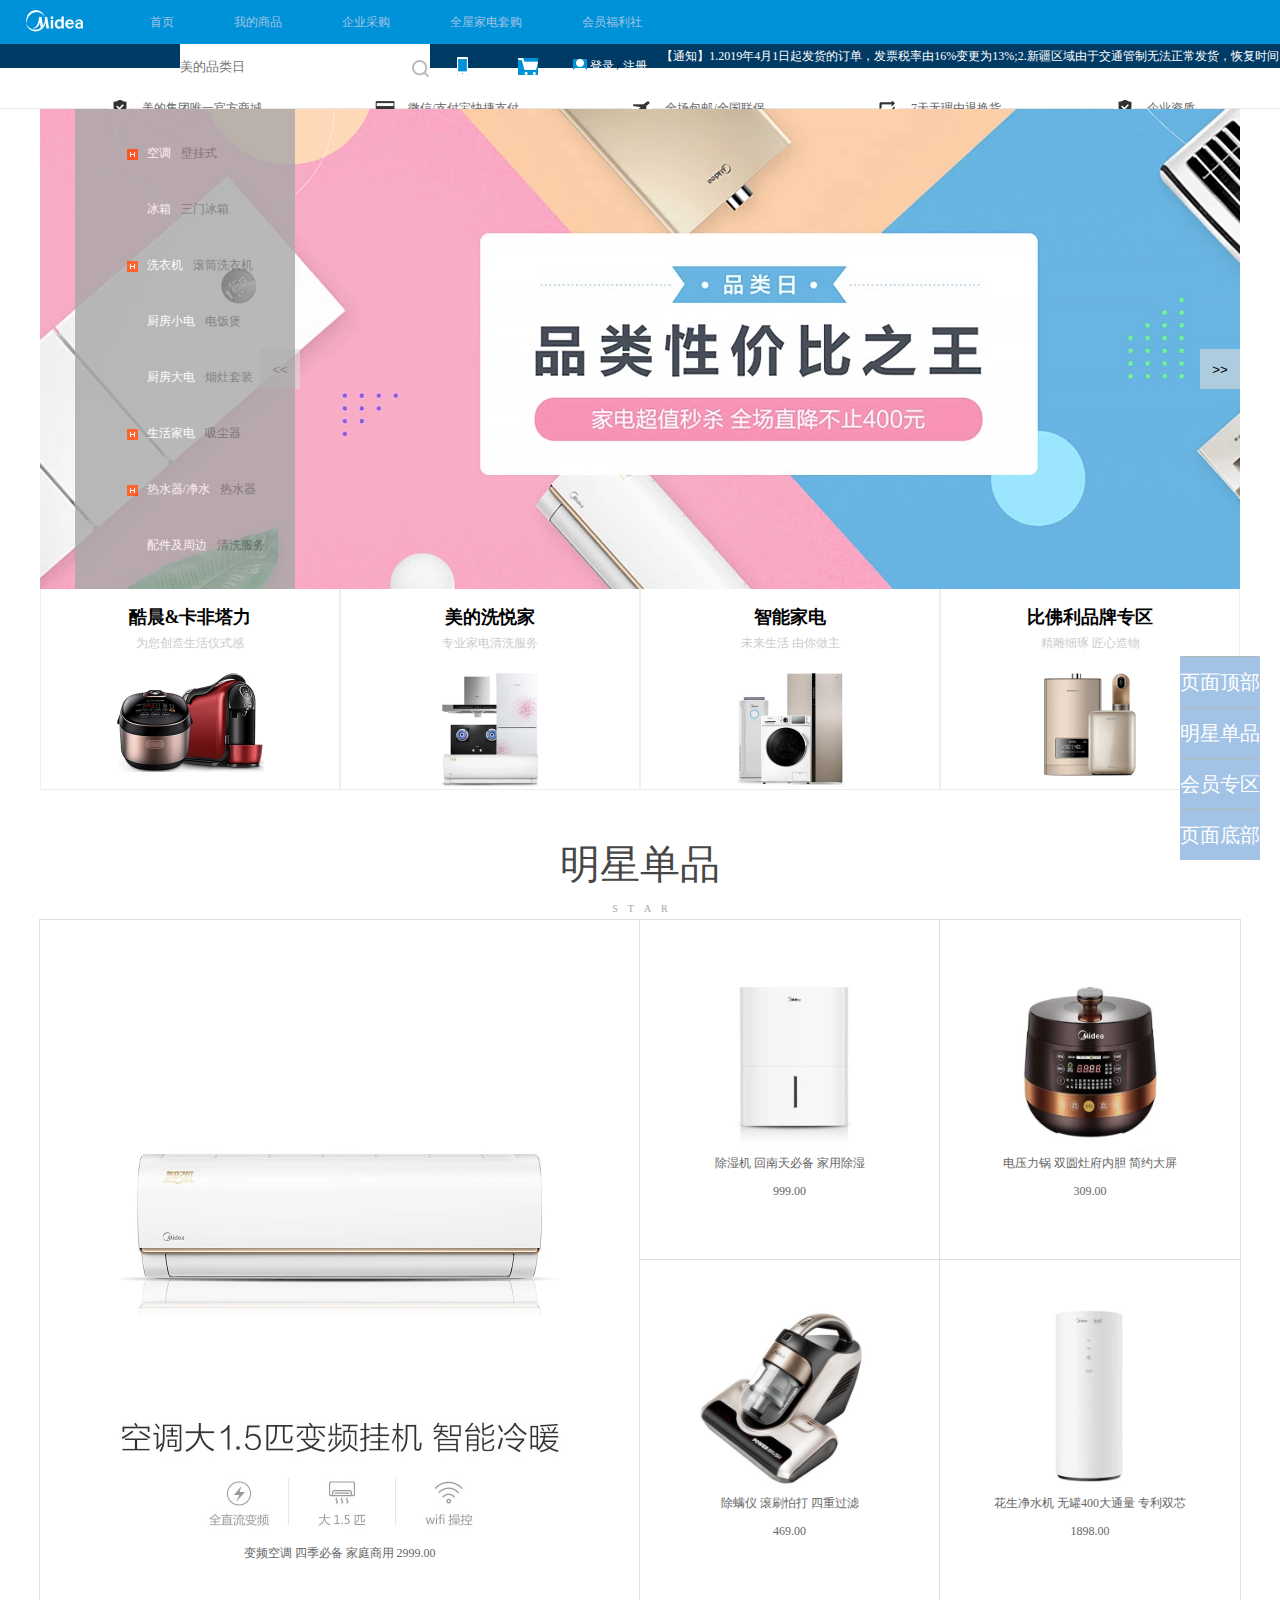
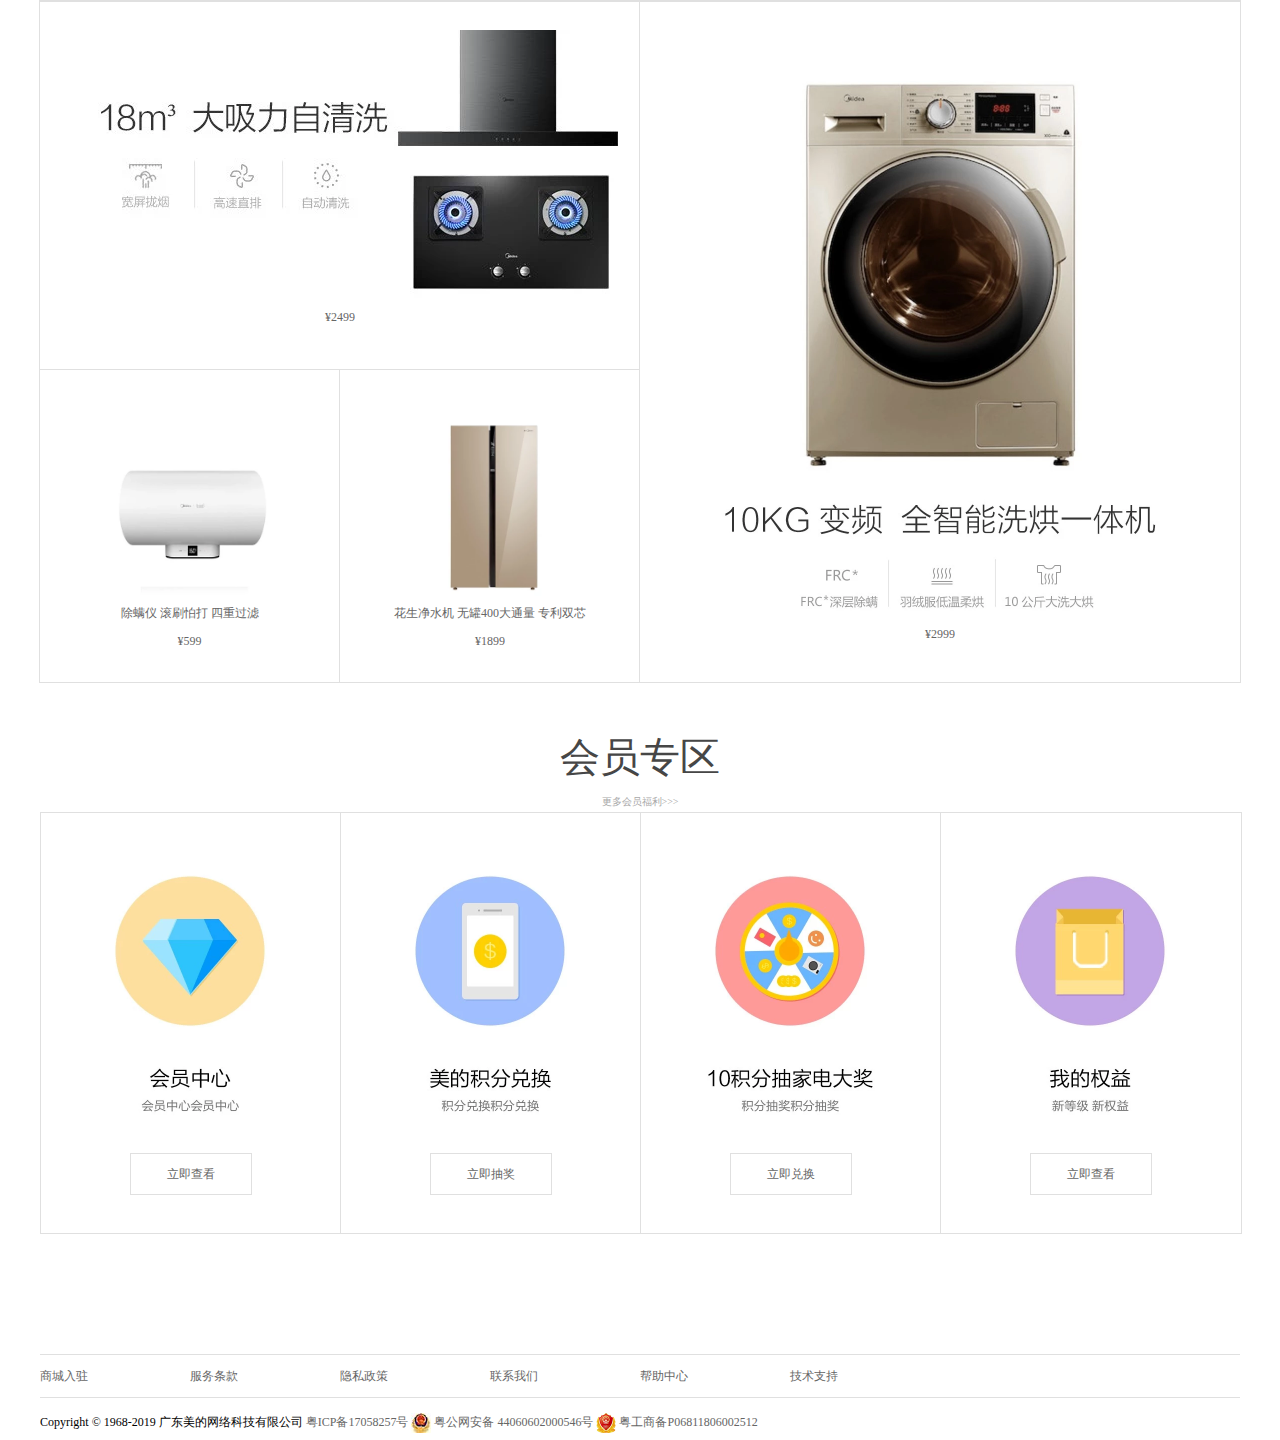
<file: index.html>
<!DOCTYPE html>
<html>
	<head>
		<meta charset="utf-8" />
		<title>美的</title>
		<link rel="stylesheet" type="text/css" href="css/public.css"/>
		<link rel="stylesheet" type="text/css" href="css/index.css"/>
	</head>
	<body>
		<header class="div1 clear">
			<a href="#" class="logo"></a>
			<ul class="nav clear">
				<li><a href = "index.html">首页</a></li>
				<li><a href = "list.html">我的商品</a></li>
				<li><a>企业采购</a></li>
				<li><a>全屋家电套购</a></li>
				<li><a>会员福利社</a></li>
			</ul>
			<div class="h-r clear">
				<div class="search">
					<img src="img/search.png"/>
					<input type="text" name="txt" id="txt" value="" placeholder="美的品类日"/>
					<div class="search-res" id="list">
				
			        </div>
				</div>
				<i class="mobile"><img src="img/mobile.png"/></i>
				<i class="car"><img src="img/car.png"/></i>
				<i class="login">
					<img src="img/login.png"/>
					<a href="login.html"><span>登录</span></a>
					<em>/</em>
					<a href="register.html"><span>注册</span></a>
				</i>
				
			</div>
		</header>
		
		<div id="notice">
			<p>【通知】1.2019年4月1日起发货的订单，发票税率由16%变更为13%;2.新疆区域由于交通管制无法正常发货，恢复时间待定</p>
		</div>
		
		<div id="authen">
			<ul class="margin">
				<li><i class="i1"></i><span>美的集团唯一官方商城</span></li>
				<li><i class="i2"></i><span>微信/支付宝快捷支付</span></li>
				<li><i class="i3"></i><span>全场包邮/全国联保</span></li>
				<li><i class="i4"></i><span>7天无理由退换货</span></li>
				<li><i class="i5"></i><span>企业资质</span></li>
			</ul>
		</div>
		<div id="banner" class="box">
			<div class="margin imgbox">
				<a href="#"><img src="img/banner1.webp"/></a>
				<a href="#"><img src="img/banner2.webp"/></a>
				<a href="#"><img src="img/banner3.webp"/></a>
				<a href="#"><img src="img/banner4.webp"/></a>
				<a href="#"><img src="img/banner5.webp"/></a>
				<a href="#"><img src="img/banner6.webp"/></a>
				<div class="btns">
					<input type="button" name="" id="left" value="<<" />
				    <input type="button" name="" id="right" value=">>" />
				</div>
			</div>
		</div>		
		<div class="nav2">
			<ul class="list">
				<li class="li1">
					<a href="#" class="name">空调</a>
					<a href="#" class="des">壁挂式</a>
					<i class="hot"></i>
					<ul class="list2">
						<li class="li2">
							壁挂式空调
							<ul class="list3">
							    <li>耗电量</li>
							    <li>品牌质量</li>
							    <li>服务质量</li>
							</ul>
						</li>
						<li class="li2">
							 立柜式空调
							<ul class="list3">
							    <li>耗电量</li>
							    <li>品牌质量</li>
							    <li>服务质量</li>
							</ul>
					    </li>
					    <li class="li2">
							中央空调
							<ul class="list3">
							    <li>耗电量</li>
							    <li>品牌质量</li>
							    <li>服务质量</li>
							</ul>
						</li>
					</ul>
				</li>
				<li class="li1">
					<a href="#" class="name">冰箱</a>
					<a href="#" class="des">三门冰箱</a>
					<i ></i>
					<ul class="list2">
						<li class="li2">
							单门冰箱
							<ul class="list3">
							    <li>耗电量</li>
							    <li>品牌质量</li>
							    <li>服务质量</li>
							</ul>
						</li>
						<li class="li2">
							 双门冰箱
							<ul class="list3">
							    <li>耗电量</li>
							    <li>品牌质量</li>
							    <li>服务质量</li>
							</ul>
					    </li>
					    <li class="li2">
							多门冰箱
							<ul class="list3">
							    <li>耗电量</li>
							    <li>品牌质量</li>
							    <li>服务质量</li>
							</ul>
						</li>
					</ul>
				</li>
				<li class="li1">
					<a href="#" class="name">洗衣机</a>
					<a href="#" class="des">滚筒洗衣机</a>
					<i class="hot"></i>
					<ul class="list2">
						<li class="li2">
							滚筒洗衣机
							<ul class="list3">
							    <li>耗电量</li>
							    <li>品牌质量</li>
							    <li>服务质量</li>
							</ul>
						</li>
						<li class="li2">
							 波轮洗衣机
							<ul class="list3">
							    <li>耗电量</li>
							    <li>品牌质量</li>
							    <li>服务质量</li>
							</ul>
					    </li>
					    <li class="li2">
							双缸洗衣机
							<ul class="list3">
							    <li>耗电量</li>
							    <li>品牌质量</li>
							    <li>服务质量</li>
							</ul>
						</li>
					</ul>
				</li>
				<li class="li1">
					<a href="#" class="name">厨房小电</a>
					<a href="#" class="des">电饭煲</a>
					<i ></i>
					<ul class="list2">
						<li class="li2">
							电饭煲
							<ul class="list3">
							    <li>耗电量</li>
							    <li>品牌质量</li>
							    <li>服务质量</li>
							</ul>
						</li>
						<li class="li2">
							 电磁炉
							<ul class="list3">
							    <li>耗电量</li>
							    <li>品牌质量</li>
							    <li>服务质量</li>
							</ul>
					    </li>
					    <li class="li2">
							微波炉
							<ul class="list3">
							    <li>耗电量</li>
							    <li>品牌质量</li>
							    <li>服务质量</li>
							</ul>
						</li>
					</ul>
				</li>
				<li class="li1">
					<a href="#" class="name">厨房大电</a>
					<a href="#" class="des">烟灶套装</a>
					<i></i>
					<ul class="list2">
						<li class="li2">
							吸油烟机
							<ul class="list3">
							    <li>耗电量</li>
							    <li>品牌质量</li>
							    <li>服务质量</li>
							</ul>
						</li>
						<li class="li2">
							 消毒柜
							<ul class="list3">
							    <li>耗电量</li>
							    <li>品牌质量</li>
							    <li>服务质量</li>
							</ul>
					    </li>
					    <li class="li2">
							燃气灶
							<ul class="list3">
							    <li>耗电量</li>
							    <li>品牌质量</li>
							    <li>服务质量</li>
							</ul>
						</li>
					</ul>
				</li>
				<li class="li1">
					<a href="#" class="name">生活家电</a>
					<a href="#" class="des">吸尘器</a>
					<i class="hot"></i>
					<ul class="list2">
						<li class="li2">
							除湿机
							<ul class="list3">
							    <li>耗电量</li>
							    <li>品牌质量</li>
							    <li>服务质量</li>
							</ul>
						</li>
						<li class="li2">
							 电热水壶
							<ul class="list3">
							    <li>耗电量</li>
							    <li>品牌质量</li>
							    <li>服务质量</li>
							</ul>
					    </li>
					    <li class="li2">
							空气净化器
							<ul class="list3">
							    <li>耗电量</li>
							    <li>品牌质量</li>
							    <li>服务质量</li>
							</ul>
						</li>
					</ul>
				</li>
				<li class="li1">
					<a href="#" class="name">热水器/净水</a>
					<a href="#" class="des">热水器</a>
					<i class="hot"></i>
					<ul class="list2">
						<li class="li2">
							燃气热水器
							<ul class="list3">
							    <li>耗电量</li>
							    <li>品牌质量</li>
							    <li>服务质量</li>
							</ul>
						</li>
						<li class="li2">
							 电热水器
							<ul class="list3">
							    <li>耗电量</li>
							    <li>品牌质量</li>
							    <li>服务质量</li>
							</ul>
					    </li>
					    <li class="li2">
							净水机
							<ul class="list3">
							    <li>耗电量</li>
							    <li>品牌质量</li>
							    <li>服务质量</li>
							</ul>
						</li>
					</ul>
				</li>
				<li class="li1">
					<a href="#" class="name">配件及周边</a>
					<a href="#" class="des">清洗服务</a>
					<i ></i>
					<ul class="list2">
						<li class="li2">
							生活周边
							<ul class="list3">
							    <li>耗电量</li>
							    <li>品牌质量</li>
							    <li>服务质量</li>
							</ul>
						</li>
						<li class="li2">
							 清洗服务
							<ul class="list3">
							    <li>耗电量</li>
							    <li>品牌质量</li>
							    <li>服务质量</li>
							</ul>
					    </li>
					    <li class="li2">
							路由器
							<ul class="list3">
							    <li>耗电量</li>
							    <li>品牌质量</li>
							    <li>服务质量</li>
							</ul>
						</li>
					</ul>
				</li>
			</ul>
					
	    </div>	
			
			
		
		<div id="show">
			<div class="margin">
				<ul class="showwww">
					<li>
						<a href="#">
							<h3 class="show1">酷晨&卡非塔力</h3>
							<span class="show2">为您创造生活仪式感</span>
							<img src="img/b1.png"/>
						</a>
						
					</li>
					<li>
						<a href="#">
							<h3 class="show1">美的洗悦家</h3>
							<span class="show2">专业家电清洗服务</span>
							<img src="img/b2.png"/>
						</a>
						
					</li>
					<li>
						<a href="#">
							<h3 class="show1">智能家电</h3>
							<span class="show2">未来生活&nbsp;由你做主</span>
							<img src="img/b3.png"/>
						</a>
						
					</li>
					<li>
						<a href="#">
							<h3 class="show1">比佛利品牌专区</h3>
							<span class="show2">精雕细琢&nbsp;匠心造物</span>
							<img src="img/b4.png"/>
						</a>
					</li>
				</ul>
			</div>
		</div>
		
		<div id="title" class="margin div2">
			<h1>明星单品</h1>
			<span>
				S&nbsp;&nbsp;&nbsp;&nbsp;T&nbsp;&nbsp;&nbsp;&nbsp;A&nbsp;&nbsp;&nbsp;&nbsp;R
			</span>
		</div>
		
		<div id="floor" class="margin">
			<!--<div class="floor-l">
				<a href="#">
					<img src="img/star1.webp"/>
					<span class="title">变频空调</span>
					<span class="price">¥2999</span>
				</a> 
			</div>
				<div class="floor-r">
					<div class="floor-r-t">
						<div class="product2">
						    <a href="#">
						     	<img src="img/star2.webp"/>
						     	<span class="title">除湿机&nbsp;回南天必备&nbsp;家用除湿</span>
						     	<span class="price">¥999</span>
						    </a> 
					    </div>
					    <div class="product3">
						    <a href="#">
						     	<img src="img/star3.webp"/>
						     	<span class="title">电压力锅&nbsp;双圆灶府内胆&nbsp;简约大屏</span>
						     	<span class="price">¥309</span>
						    </a> 
					    </div>
					</div>
					<div class="floor-r-b">
						<div class="product4">
						    <a href="#">
						     	<img src="img/star4.webp"/>
						     	<span class="title">除螨仪&nbsp;滚刷怕打&nbsp;四重过滤</span>
						     	<span class="price">¥599</span>
						    </a> 
					    </div>
					    <div class="product5">
					    	<a href="#">
						     	<img src="img/star5.webp"/>
						     	<span class="title">花生净水机&nbsp;无罐400大通量&nbsp;专利双芯</span>
						     	<span class="price">¥1899</span>
						    </a> 
				        </div>	
					</div>
					
			    </div>-->
		</div>
		
		<div id="floor2" class="margin">
			<div class="floor-l">
				<div class="floor-l-t">
						<div class="product6">
						    <a href="#">
						     	<img src="img/star6.webp"/>
						     	<span class="price">¥2499</span>
						    </a> 
					    </div>
					    
					</div>
					<div class="floor-l-b">
						<div class="product7">
						    <a href="#">
						     	<img src="img/star7.webp"/>
						     	<span class="title">除螨仪&nbsp;滚刷怕打&nbsp;四重过滤</span>
						     	<span class="price">¥599</span>
						    </a> 
					    </div>
					    <div class="product8">
					    	<a href="#">
						     	<img src="img/star8.webp"/>
						     	<span class="title">花生净水机&nbsp;无罐400大通量&nbsp;专利双芯</span>
						     	<span class="price">¥1899</span>
						    </a> 
				        </div>	
					</div>
			</div>
				<div class="floor-r">
					<a href="#">
						<img src="img/star9.webp"/>
						<span class="price">¥2999</span>
				   </a> 
			    </div>
		</div>
		
		<div id="title" class="margin div3" >
			<h1>会员专区</h1>
			<a href="">
				<span>更多会员福利>>></span>
			</a>			
		</div>
		
		<div id="vip" class="margin">
            <ul>
            	<li>
            		<a href="#"><img src="img/v1.webp"/></a>
            		<a href="#" class="btn"><span>立即查看</span></a>	
            	</li>
            	<li>
            		<a href="#"><img src="img/v2.webp"/></a>
            		<a href="#" class="btn"><span>立即抽奖</span></a>	
            	</li>
            	<li>
            		<a href="#"><img src="img/v3.webp"/></a>
            		<a href="#" class="btn"><span>立即兑换</span></a>	
            	</li>
            	<li class="last">
            		<a href="#"><img src="img/v4.webp"/></a>
            		<a href="#" class="btn"><span>立即查看</span></a>	
            	</li>
            </ul>			
		</div>
		
		<div id="footer" class="margin div4">
			<ul>
				<li><a href="#">商城入驻</a></li>
				<li><a href="#">服务条款</a></li>
				<li><a href="#">隐私政策</a></li>
				<li><a href="#">联系我们</a></li>
				<li><a href="#">帮助中心</a></li>
				<li><a href="#">技术支持</a></li>
			</ul>
			<p> 
				Copyright © 1968-2019 广东美的网络科技有限公司
				<a href="#">
					粤ICP备17058257号
				</a>
				<a href="#">
					<img src="img/c1.jpg"/>
					 粤公网安备 44060602000546号
				</a>
				<a href="#">
					<img src="img/c2.jpg"/>
					 粤工商备P06811806002512
				</a>
			</p>
		</div>
		
		<ul class="select">
			<li>页面顶部</li>
			<li>明星单品</li>
			<li>会员专区</li>
			<li>页面底部</li>
		</ul>
	</body>
    <script src="js/ajax.js" type="text/javascript" charset="utf-8"></script>
    <script src="js/search.js" type="text/javascript" charset="utf-8"></script>
    <script src="js/jquery.2.2.4.js" type="text/javascript" charset="utf-8"></script>
    <script src="js/banner.js" type="text/javascript" charset="utf-8"></script>
    <script src="js/index.js" type="text/javascript" charset="utf-8"></script>
    <script src="js/cookie.js" type="text/javascript" charset="utf-8"></script>
    <!--<script src="js/real.js" type="text/javascript" charset="utf-8"></script>-->
    <script type="text/javascript">
    	//楼层效果
    	$(".select").children("li").click(function(){
			var index = $(this).index()+1;
			var t = $(".div"+index).offset().top;
			$("html").animate({
				scrollTop:t
			})
		})
    	//三级导航效果
        $(".nav2").find(".li1").mousemove(function(){
        	$(this).find(".list2").css("display","block")
        })
        $(".nav2").find(".li1").mouseout(function(){
        	$(this).find(".list2").css("display","none")
        })
        $(".list2").find(".li2").mousemove(function(){
        	$(this).find(".list3").css("display","block")
        })
         $(".list2").find(".li2").mouseout(function(){
        	$(this).find(".list3").css("display","none")
        })
         
        //轮播图效果
        $("#banner").banner({
			items:$("#banner a"),            //必传项，表示要移动的图片
			left:$("#banner .btns #left"),            //可选，左按钮
			right:$("#banner .btns #right"),          //可选，右按钮
			isList:false,                             //可选，是否需要自动生成List
			autoPlay:true,                          //可选，是否需要自动轮播  
			delayTime:2000,                          //可选，自动轮播时，没两张图片的时间间隔 
			moveTime:200                             //可选，每张图片运动的时间
		})
    </script>
</html>
</file>
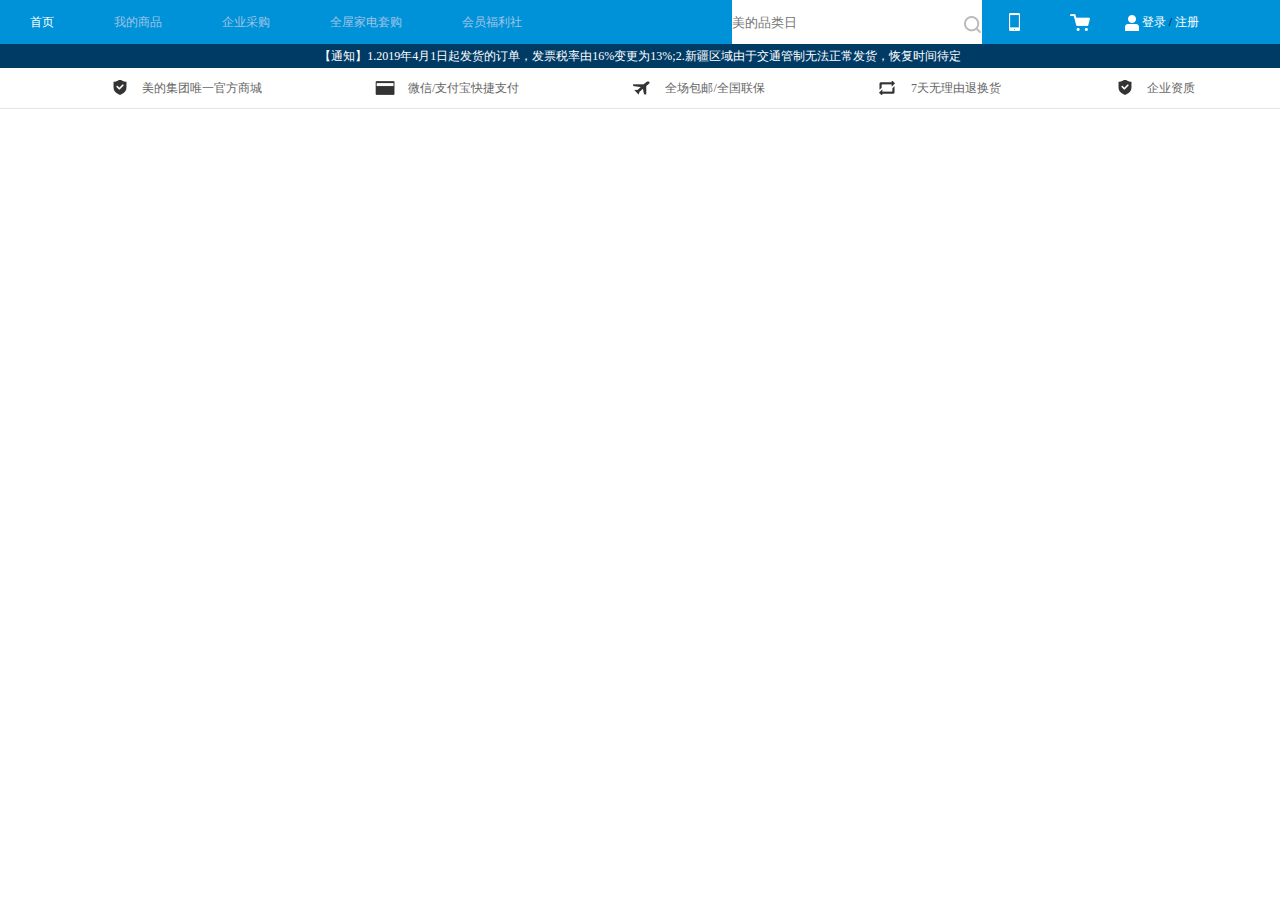
<file: detail.html>
<!DOCTYPE html>
<html>
	<head>
		<meta charset="UTF-8">
		<title></title>
		<link rel="stylesheet" type="text/css" href="css/public.css"/>
		<link rel="stylesheet" type="text/css" href="css/default.css"/>
		<link rel="stylesheet" type="text/css" href="css/detail.css"/>
	</head>
	<body>
		<header class="div1 clear">
			<aclass="logo"></a>
			<ul class="nav clear">
				<li><a href = "index.html">首页</a></li>
				<li><a href = "list.html">我的商品</a></li>
				<li><a >企业采购</a></li>
				<li><a >全屋家电套购</a></li>
				<li><a >会员福利社</a></li>
			</ul>
			<div class="h-r clear">
				<div class="search">
					<img src="img/search.png"/>
					<input type="text" name="txt" id="txt" value="" placeholder="美的品类日"/>
					<div class="search-res" id="list">
				
			        </div>
				</div>
				<i class="mobile"><img src="img/mobile.png"/></i>
				<i class="car"><img src="img/car.png"/></i>
				<i class="login">
					<img src="img/login.png"/>
					<a href="login.html"><span>登录</span></a>
					<em>/</em>
					<a href="register.html"><span>注册</span></a>
				</i>
				
			</div>
		</header>
		
		<div id="notice">
			<p>【通知】1.2019年4月1日起发货的订单，发票税率由16%变更为13%;2.新疆区域由于交通管制无法正常发货，恢复时间待定</p>
		</div>
		
		<div id="authen">
			<ul class="margin">
				<li><i class="i1"></i><span>美的集团唯一官方商城</span></li>
				<li><i class="i2"></i><span>微信/支付宝快捷支付</span></li>
				<li><i class="i3"></i><span>全场包邮/全国联保</span></li>
				<li><i class="i4"></i><span>7天无理由退换货</span></li>
				<li><i class="i5"></i><span>企业资质</span></li>
			</ul>
		</div>
		
		<div id="main" class="margin">
			<!--<div class="product-l">
				<div class="case s_box">
					<img src="img/star2.webp"/>
					<span></span>
					<p></p>
					
				</div>
				<div class="mirror b_box">
					<img src="img/star2.webp"/>
				</div>
				<ul>
						<li><a href="#"><img src="img/case1.webp"/></a></li>
						<li><a href="#"><img src="img/case2.webp"/></a></li>
						<li><a href="#"><img src="img/case3.webp"/></a></li>
				</ul>
			</div>
			<div class="product-r">
				<h1>【新品特惠】家用除湿机回南天潮湿器干燥抽湿机卧室内吸湿除湿器12L/天 CF12BD/N7-DN</h1>
				<h5>无惧潮湿 静享呵护</h5>
				<div class="action">
					<span class="time">距离活动结束：</span>
				</div>
				<div class="pricefloor">
					<div class="price_wrap">
						<div class="new">
							<span class="money">¥</span>
							<b class="price">999.00</b>
						</div>
						<div class="old">
							¥1299.00
						</div>
					</div>
					<div class="specil">
						限时特惠
					</div>
				</div>
				<div class="onsale">
					<h3>优惠</h3>
					<div class="onsale1">
						<span class="icon_act">送积分</span>
						<span class="icon_text">最高送99积分</span>
					</div>
				</div>
				<div class="onsale2">
					<h3>领券</h3>
					<div class="onsale3">
						<span class="icon_act1">满0减30</span>
						<span class="icon_text1"><a href="#">领取</a></span>
					</div>
				</div>
				<div class="sku">
					<div class="skuColor">
						<h3>颜色</h3>
						<div class="skuList">
							<span class="option">
								<img class="colorimg" src="img/star2.webp"/>
								<span class="colorname">
									白色
								</span>
							</span>
						</div>
					</div>
					<div class="skuNum">
						<h3>数量</h3>
						<div class="num_wrap">
							<span id="minus" class="minus">
								<span class="inner">-</span>	
							</span>
							<input id="num" class="num num_sync" type="tel" value="1" pattern="[0-9]">
							<span id="plus" class="plus">
								<span class="inner">+</span>
							</span>
						</div>
						<p>库存442(限购五件)</p>
					</div>
				</div>
				<div class="foot">
					<a href="#" class="car">加入购物车</a>
					<!--<a href="#" class="buy">立即购买</a>
				</div>
			</div>-->-->
		</div>
	</body>
	<script src="js/jquery.2.2.4.js" type="text/javascript" charset="utf-8"></script>
	<script src="js/detail.js" type="text/javascript" charset="utf-8"></script>
	<script src="js/cookie.js" type="text/javascript" charset="utf-8"></script>
	<script src="js/jquery.cookie.js" type="text/javascript" charset="utf-8"></script>
</html>
</file>
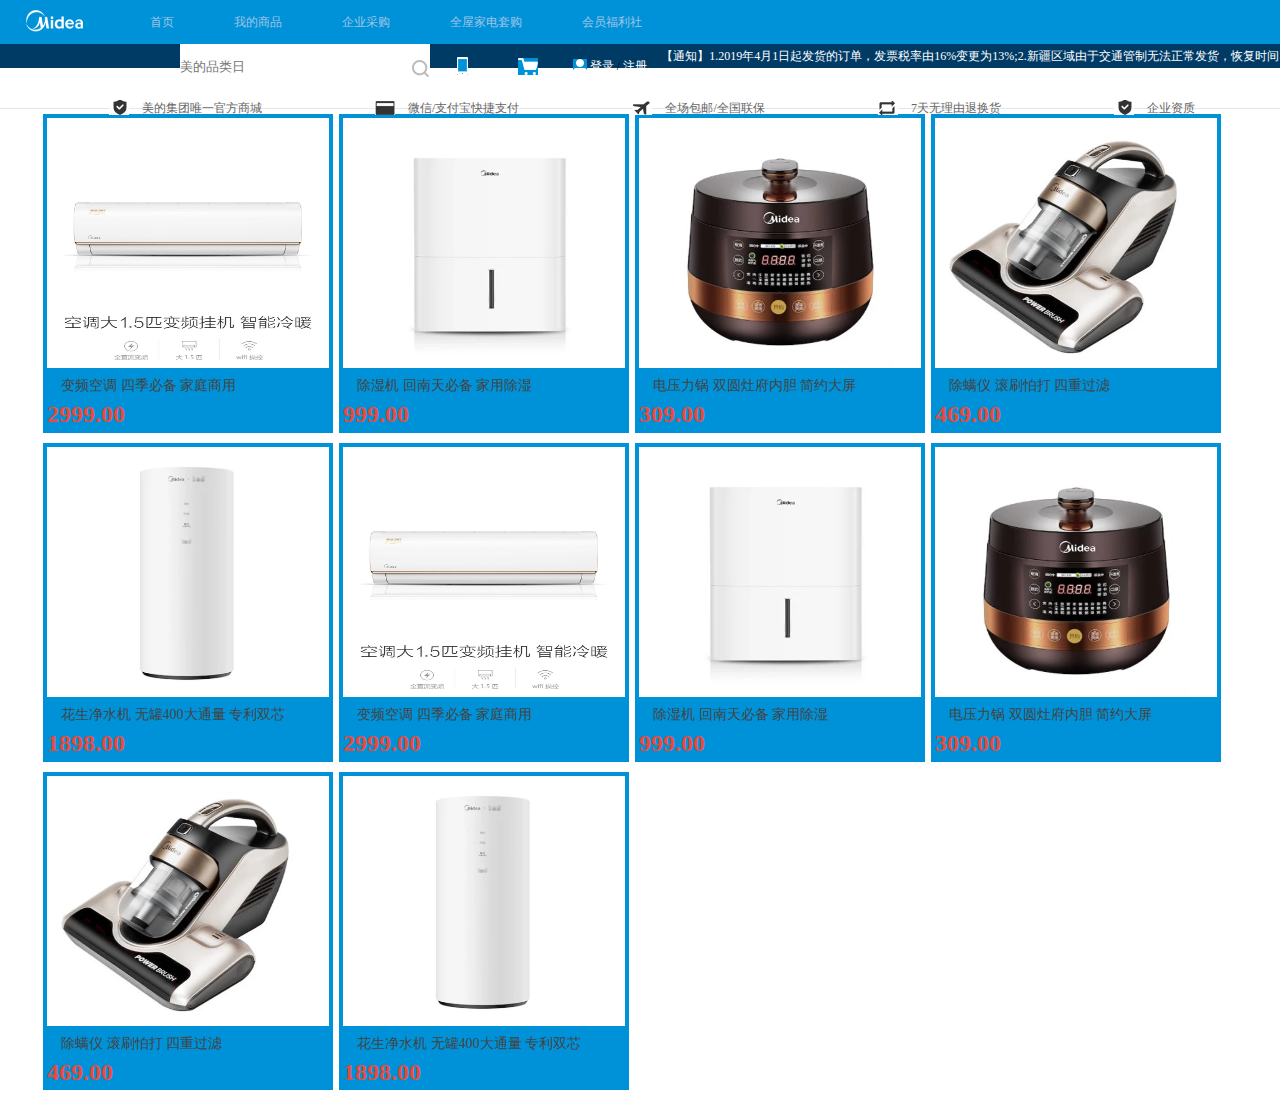
<file: list.html>
<!DOCTYPE html>
<html>
	<head>
		<meta charset="UTF-8">
		<title></title>
		<link rel="stylesheet" type="text/css" href="css/public.css"/>
		<link rel="stylesheet" type="text/css" href="css/default.css"/>
		<link rel="stylesheet" type="text/css" href="css/list.css"/>
	</head>
	<body>
		<header class="div1 clear">
			<a href="#" class="logo"></a>
			<ul class="nav clear">
				<li><a href = "index.html">首页</a></li>
				<li><a href = "list.html">我的商品</a></li>
				<li><a >企业采购</a></li>
				<li><a >全屋家电套购</a></li>
				<li><a >会员福利社</a></li>
			</ul>
			<div class="h-r clear">
				<div class="search">
					<img src="img/search.png"/>
					<input type="text" name="txt" id="txt" value="" placeholder="美的品类日"/>
					<div class="search-res" id="list">
				
			        </div>
				</div>
				<i class="mobile"><img src="img/mobile.png"/></i>
				<i class="car"><img src="img/car.png"/></i>
				<i class="login">
					<img src="img/login.png"/>
					<a href="login.html"><span>登录</span></a>
					<em>/</em>
					<a href="register.html"><span>注册</span></a>
				</i>
				
			</div>
		</header>
		
		<div id="notice">
			<p>【通知】1.2019年4月1日起发货的订单，发票税率由16%变更为13%;2.新疆区域由于交通管制无法正常发货，恢复时间待定</p>
		</div>
		
		<div id="authen">
			<ul class="margin">
				<li><i class="i1"></i><span>美的集团唯一官方商城</span></li>
				<li><i class="i2"></i><span>微信/支付宝快捷支付</span></li>
				<li><i class="i3"></i><span>全场包邮/全国联保</span></li>
				<li><i class="i4"></i><span>7天无理由退换货</span></li>
				<li><i class="i5"></i><span>企业资质</span></li>
			</ul>
		</div>
		<div class="float margin" id="float">
			<ul>
				<!--<li index="${res[i].productId}">
					<div>
						<a target="_blank">
						<img src="${res[i].smallImage}"> 
						<p class="over">${res[i].productName}</p> 
						<p><span class="price"> ¥${res[i].vipshopPrice}</span></p> 
						<p><span class="you">包邮</span></p>
						</a>
					</div>
				</li>-->
			</ul>
		</div>
		
	</body>
	<script src="js/jquery.2.2.4.js" type="text/javascript" charset="utf-8"></script>
	<script src="js/cookie.js" type="text/javascript" charset="utf-8"></script>
	<script src="js/list.js" type="text/javascript" charset="utf-8"></script>
</html>
</file>
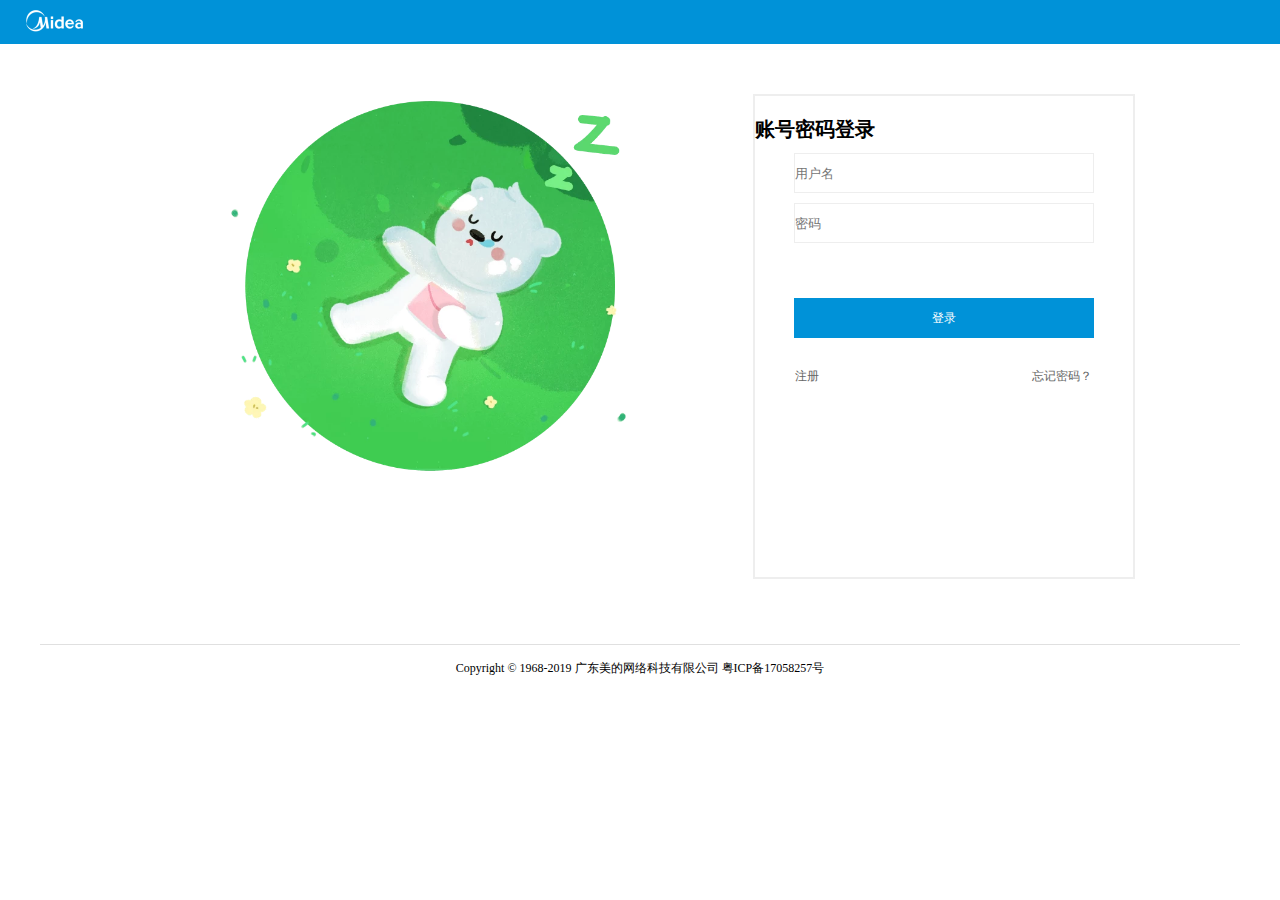
<file: login.html>
<!DOCTYPE html>
<html>
	<head>
		<meta charset="UTF-8">
		<title></title>
		<link rel="stylesheet" type="text/css" href="css/public.css"/>
		<link rel="stylesheet" type="text/css" href="css/default.css"/>
        <link rel="stylesheet" type="text/css" href="css/login.css"/>
	</head>
	<body>
		<header>
			<a href="#" class="logo"></a>
		</header>	
		<div id="box">
			<div class="box-l">
				<img src="img/login.webp"/>
			</div>
			<form class="box-r">
				<h3>账号密码登录</h3>
				<input type="text" name="user" id="user" value="" placeholder="用户名"/>
				<input type="password" name="pass" id="pass" value="" placeholder="密码"/>
				<span class="tips"></span>
				<a href="index.html" class="login" id="btn">登录</a>
				
				<span class="line">
					<a href="register.html" class="register">注册</a>
					<a href="#" class="forget">忘记密码？</a>
			    </span>
			</form>
			
		</div>	
		<div id="footer" class="margin">
			<p> 
				Copyright © 1968-2019 广东美的网络科技有限公司 粤ICP备17058257号
			</p>
		</div>
	</body>
	<script src="js/jquery.2.2.4.js" type="text/javascript" charset="utf-8"></script>
	<script type="text/javascript">
		class Login{
			constructor(){
				this.url = "http://www.icodeilife.cn/ctrl/login.php",
				this.init();
			}
			init(){
				var that = this;
				$("#btn").click(function(){
					that.load();
//                  console.log(1)
				})
			}
			load(){
				$.ajax({

					url:this.url,
					data:{
						user:$("#user").val(),
						pass:$("#pass").val()
					},
					success:function(res){
						var that = this;
						switch(res){
							case "0":
							     $(".tips").html("用户名密码不符");break;
							case "1":
							     $(".tips").html("重新登录");break;
							default:  
							     $(".tips").html("登录成功,得到自己的用户数据了"); 
							     that.res = JSON.parse(res);
							     console.log(that.res);
						}
				    }
				    
				    
				})
			}
		}
		new Login();
	</script>
</html>
</file>
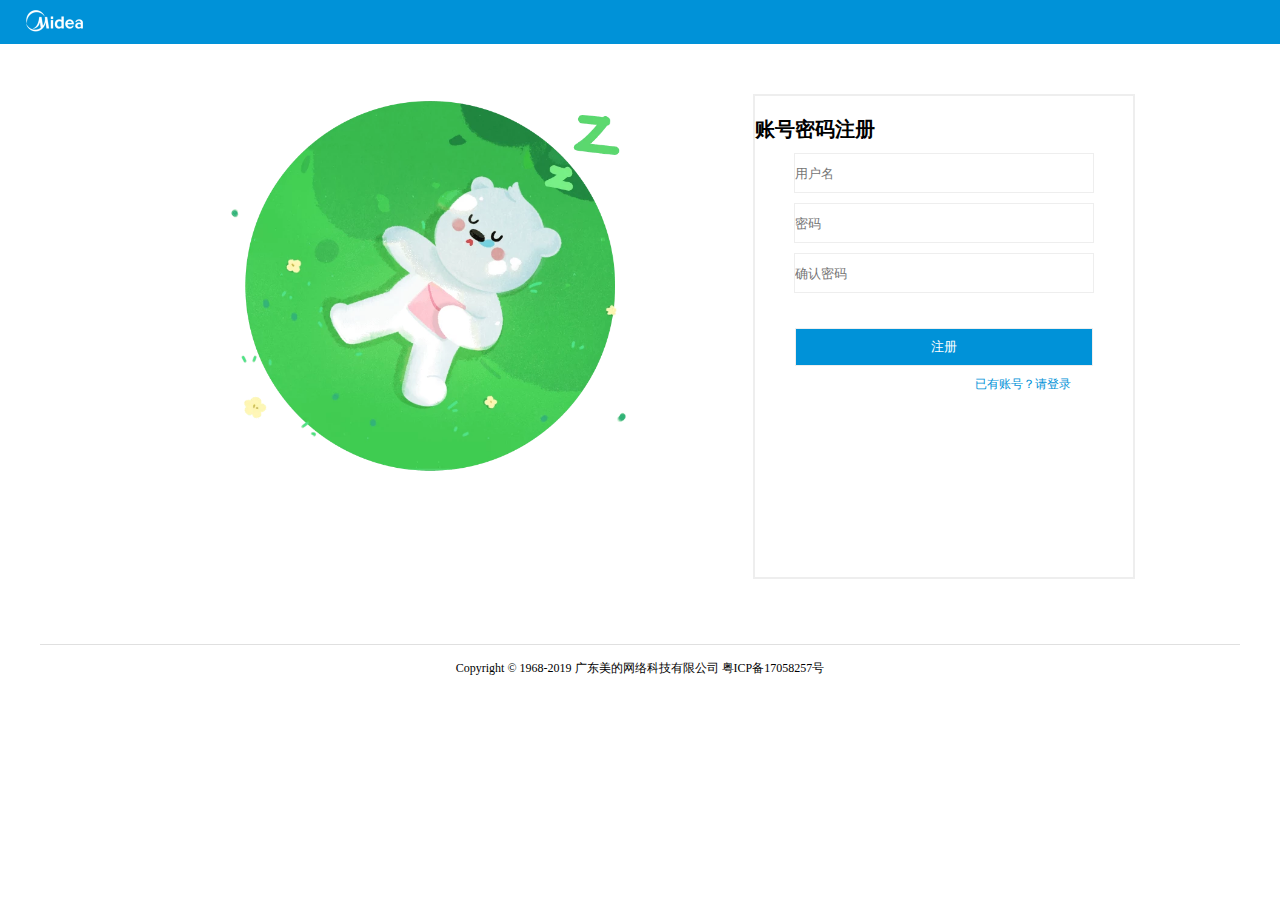
<file: register.html>
<!DOCTYPE html>
<html>
	<head>
		<meta charset="UTF-8">
		<title></title>
		<link rel="stylesheet" type="text/css" href="css/public.css"/>
		<link rel="stylesheet" type="text/css" href="css/default.css"/>
        <link rel="stylesheet" type="text/css" href="css/register.css"/>
	</head>
	<body>
		<header>
			<a href="#" class="logo"></a>
		</header>	
		<div id="box">
			<div class="box-l">
				<img src="img/login.webp"/>
			</div>
			<form class="box-r">
				<h3>账号密码注册</h3>
				<input type="text" name="user" id="user" value="" placeholder="用户名"/>
				<input type="password" name="pass" id="pass" value="" placeholder="密码"/>
				<input type="password" name="pass1" id="pass1" value="" placeholder="确认密码"/>
				
				<!--<p>密码长度必须在8位以上，含大小写字母、数字、符号至少三种</p>-->
				<span class="tips"></span>
				<input type="button" name="btn" id="btn" value="注册" />
				<span class="line">
					<a href="login.html" class="login">已有账号？请登录</a>
			    </span>
			</form>
			
		</div>	
		<div id="footer" class="margin">
			<p> 
				Copyright © 1968-2019 广东美的网络科技有限公司 粤ICP备17058257号
			</p>
		</div>
	</body>
	<script src="js/jquery.2.2.4.js" type="text/javascript" charset="utf-8"></script>
	<script type="text/javascript">
		class Register{
			constructor(){
				console.log(1)
				this.url = "http://www.icodeilife.cn/ctrl/register.php";
				this.init();
			}
			init(){
				console.log(2)
				var that = this;
				$("#btn").click(function(){
//					3.触发事件时开启ajax
					that.load()
				})
			}
			load(){
				$.ajax({
//					4.使用接口
					url:this.url,
//					7.成功之后的处理
					success:function(res){
						console.log(res)
						switch(res){
							case "0":
								$(".tips").html("用户名重复");break;
							case "1":
								$(".tips").html("注册成功，3秒后跳转到登录");
								setTimeout(()=>{
									location.href = "login.html";
								},3000)
								break;
							case "2":
								$(".tips").html("数据不全");break;
						}
					},
//					5.发送数据
					data:{
						tel:$("#user").val(),
						pass:$("#pass").val()
					}
					})
				}
			}
		new Register();
	</script>
</html>
</file>
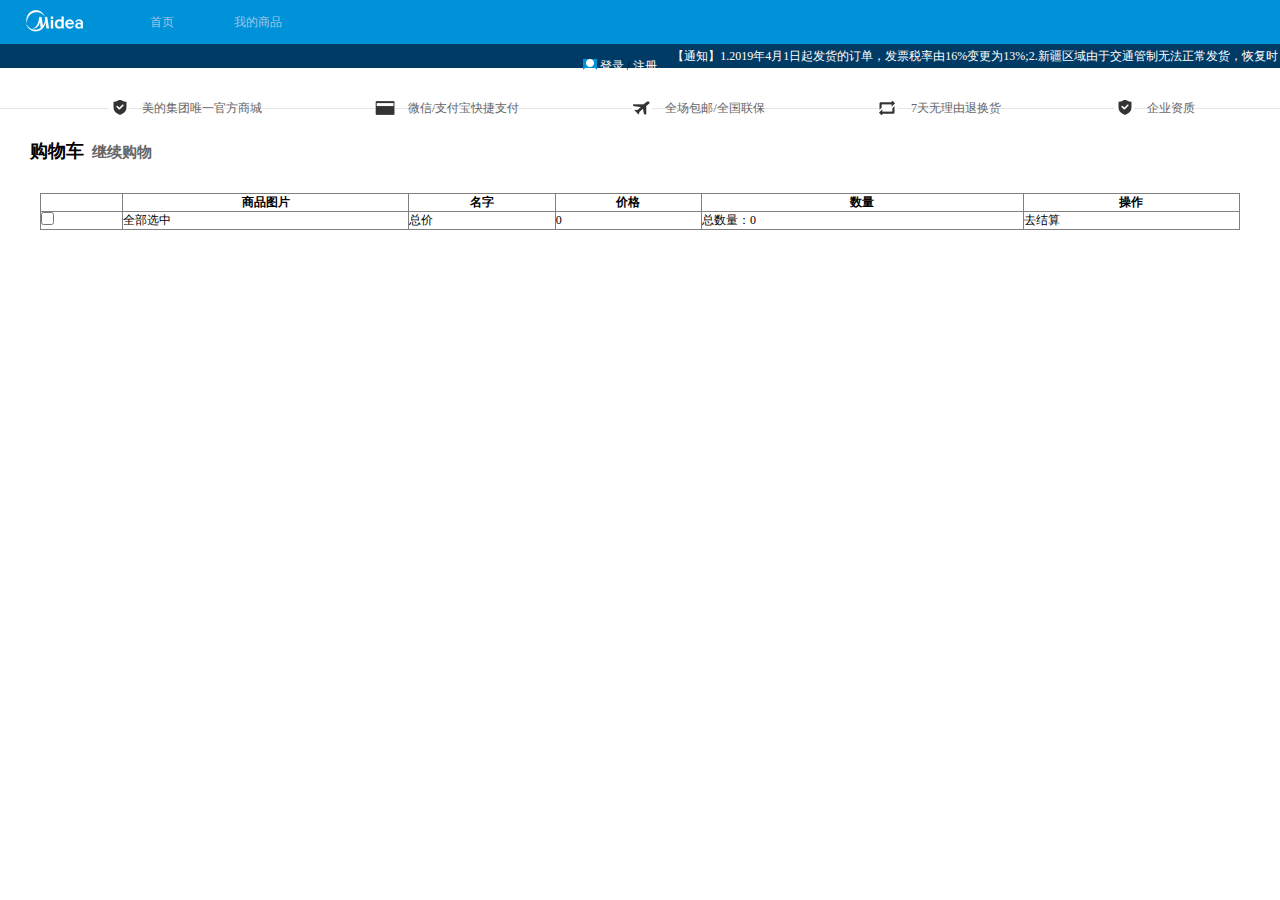
<file: ShopCar.html>
<!DOCTYPE html>
<html>
	<head>
		<meta charset="UTF-8">
		<title></title>
		<link rel="stylesheet" type="text/css" href="css/public.css"/>
		<link rel="stylesheet" type="text/css" href="css/default.css"/>
		<link rel="stylesheet" type="text/css" href="css/ShopCar.css"/>
	</head>
	<body>
		<header class="div1 clear">
			<a href="#" class="logo"></a>
			<ul class="nav clear">
				<li><a href = "index.html">首页</a></li>
				<li><a href = "list.html">我的商品</a></li>
				<!--<li><a>企业采购</a></li>
				<li><a>全屋家电套购</a></li>
				<li><a>会员福利社</a></li>-->
			</ul>
			<div class="h-r clear">
				<!--<div class="search">
					<img src="img/search.png"/>
					<input type="text" name="txt" id="txt" value="" placeholder="美的品类日"/>
					<div class="search-res" id="list">
				
			        </div>
				</div>
				<i class="mobile"><img src="img/mobile.png"/></i>
				<i class="car"><img src="img/car.png"/></i>-->
				<i class="login">
					<img src="img/login.png"/>
					<a href="login.html"><span>登录</span></a>
					<em>/</em>
					<a href="register.html"><span>注册</span></a>
				</i>
				
			</div>
		</header>
		
		<div id="notice">
			<p>【通知】1.2019年4月1日起发货的订单，发票税率由16%变更为13%;2.新疆区域由于交通管制无法正常发货，恢复时间待定</p>
		</div>
		
		<div id="authen">
			<ul class="margin">
				<li><i class="i1"></i><span>美的集团唯一官方商城</span></li>
				<li><i class="i2"></i><span>微信/支付宝快捷支付</span></li>
				<li><i class="i3"></i><span>全场包邮/全国联保</span></li>
				<li><i class="i4"></i><span>7天无理由退换货</span></li>
				<li><i class="i5"></i><span>企业资质</span></li>
			</ul>
		</div>
		
		<h2>购物车<small>&nbsp;&nbsp;<a href="index.html" target="_blank">继续购物</a></small></h2>
		<table border=1 cellspacing="0">
			<thead>
				<tr>
					<th></th>
					<th>商品图片</th>
					<th>名字</th>
					<th>价格</th>
					<th>数量</th>
					<th>操作</th>
				</tr>
			</thead>
			<tbody>
				<!--<tr>
					<td><input type="checkbox"></td>
					<td><img class="img1" src="img/b1.png"></td>
					<td>hahahahah</td>
					<td>价格</td>
					<td><em>¥<em>数量</td>
					<td><span>删除</span></td>
				</tr>-->
			</tbody>
			<tfoot>
				<tr>
					<td><input type="checkbox" id="selectAll"></td>
					<td>全部选中</td>
					<td>总价</td>
					<td id="totalPrice">0</td>
					<td id="totalNum">总数量：0</td>
					<td><span>去结算</span></td>
				</tr>
			</tfoot>
		</table>
	</body>
	<script src="js/ajax.3.0.js" type="text/javascript" charset="utf-8"></script>
	<script src="js/cookie.js" type="text/javascript" charset="utf-8"></script>
	<script src="js/ShopCar.js" type="text/javascript" charset="utf-8"></script>
</html>
</file>
<file: css/public.css>
@charset "utf-8";
/* CSS Document */

body,ol,ul,h1,h2,h3,h4,h5,h6,p,th,td,dl,dd,form,fieldset,legend,input,textarea,select,td,figure{margin:0;padding:0;}/*去除默认空隙*/
body{font:12px "微软雅黑";word-wrap:break-word;/*数字字母自动换行*/}
a,u,s,del{color:#666;text-decoration:none} 
fieldset ,a img,.bor0 {border:0;}
i,em,b{font-style:normal;font-weight:100;}
li{list-style:none;}
img{vertical-align:middle;}/*或者display:block;*/ 
a{text-decoration:none;}/*去除下划线*/
table{border-collapse:collapse;}/*细线边框*/
.ind2{text-indent:2em;}
textarea{resize:none;}/*禁止拖动*/
mark{background:none;}


/*溢出隐藏出现省略号*/
.over{overflow:hidden;text-overflow:ellipsis;white-space:nowrap;}

/*图片垂直居中*/
.valign{text-align:center;}
.valign img{vertical-align:middle;}
.valign:after{content:"";display:inline-block;vertical-align:middle;height:100%;}

/*万能清除法*/
.clear{zoom:1;/*ie才能识别 解决ie的高度塌陷问题*/}
.clear:before{content:"";display:table;}
.clear:after{content:"";display:block;clear:both;}
</file>
<file: css/index.css>
.margin{margin:0 auto;width:1200px;}
#title{text-align: center;}
#title h1{font:40px/50px "";margin-top:50px;color:#464646;}
#title span{display:block;font:10px/2 "";margin-top:9px;color:#a8a8a8;}
header{height:44px;background: #0092d8;}
header .logo{float:left;display:block;width:120px;height:44px;background:url(../img/logo.png);}
header ul{width:552px;float:left;}
header ul li{float:left;}
header ul li a{color:#a3c3e6;display:block;padding:0 30px;line-height:44px;}
header ul li a:hover{color:#fff;point:cursor;}
header .h-r{float: left;text-align: center;line-height: 43px;}
header .h-r .search{float:left;width:250px;height:44px;position: relative;margin-left: 180px;}
header .h-r .search img{position:absolute;right:1px;top:16px;}
header .h-r .search input{width:250px;height:44px;border:none;background:#fff;}
header .h-r .search .search-res{text-align: left;}
header .h-r .search .search-res li{position:relative;z-index: 9;line-height: 20px;background: #fff;}
header .h-r .mobile{float:left;display: block;width:65px;height:44px;}
header .h-r .mobile:hover{background:#006fa3}
header .h-r .car{float:left;width:65px;height:44px;}
header .h-r .car:hover{background:#006fa3}
header .h-r .login{float:left;width:100px;height:44px;}
header .h-r .login span{font:12px/44px "";color:#fff;}

#notice{height:24px;background: #003b66;text-align: center;}
#notice p{font:12px/2 "";color:#fff;}

#authen{height:40px;border-bottom: 1px solid #e6e6e6;}
#authen ul{display: flex;justify-content: space-around;margin-left:52px;}
#authen ul li{line-height: 40px;}
#authen ul li i{display:block;float:left;width:20px;height:15px;background:url(../img/t1.png);margin-top: 12px;}
#authen ul li .i2{background-position:0 -15px;}
#authen ul li .i3{background-position:0 -30px;}
#authen ul li .i4{background-position:0 -45px;}
#authen ul li .i5{background-position:0 -60px;}
#authen ul li span{margin-left:13px;display: block;float:left;font:12px/40px "";color:#666;}

#banner{width:1200px;height:480px;margin:0 auto;position: relative;overflow: hidden;}
#banner .imgbox a{position:absolute;left:1200px;top:0;} 
#banner .imgbox a:nth-child(1){left:0;}
#banner .imgbox img{width:1200px;height:480px;}
#banner .btns input{position:absolute;top:240px;width:40px;height:40px;border:none;background: rgba(220,220,220,.6);}
#left{left:220px;}
#right{right:0;}

.nav2{width:220px;height:480px;background: #A8A8A8;position: absolute;opacity: 0.8;z-index: 2;top:109px;left:74.5px;}
.nav2 .list{height:448px;padding:16px 0;line-height: 56px;position: relative;}
.nav2 .list .li1{height:56px;}
.nav2 .list .li1:hover{background:#333;}
.nav2 .list .li1 a{display:block;float:left;}
.nav2 .list .li1 a.name{padding-left:72px;color:#fff;}
.nav2 .list .li1 a.des{margin-left:10px;}
.nav2 .list .li1 i.hot{display:block;background: url(../img/hot.png) no-repeat;width:12px;height:12px;position: relative;left:52px;top:24px;}
.nav2 .list .li1 .list2{width:100px;height:480px;background:#fff;position: absolute;left:220px;top:0px;display: none;}
.nav2 .list .li1 .list2 .li2{margin-left: 20px;}
.nav2 .list .li1 .list2 .li2:hover{background: #fff;color:red;}
.nav2 .list .li1 .list2 .li2 .list3{width:100px;height:480px;background:#fff;position: absolute;left:100px;top:0;display: none;text-align: center;}
.nav2 .list .li1 .list2 .li2 .list3 li{color:black;}
.nav2 .list .li1 .list2 .li2 .list3 li:hover{background: #0092D8;color:#fff;}


#show ul{height:200px;border-bottom:1px solid #eee;}
#show ul li{height:200px;width:298px;border-right:1px solid #eee;border-left: 1px solid #eee;float: left;text-align: center;}
#show ul li a{height:200px;}
#show ul li a h3{font:18px/24px "";color:#000;font-weight: 700;margin-top:16px;}
#show ul li a span{display: block;font:12px/16px "";color:#ccc;margin-top:6px;}
#show ul li a img{margin-top:22px;}

#floor{border: 1px solid #e0e0e0;height: 680px;position: relative;overflow: hidden;}
#floor a:hover span{color:#f00;}
#floor .floor-l{float:left;width:599px;height:680px;border-right:1px solid #e0e0e0;text-align: center;}
#floor .floor-l a{display: block;width:500px;margin:35px auto 10px;}
#floor .floor-l a img{width:500px;height:590px;}
#floor .floor-l a .price{}
#floor .floor-r{float:right;width:600px;height:680px;}
#floor .floor-r .floor-r-t{width:600px;height:339px;border-bottom:1px solid #e0e0e0;text-align: center;}
#floor .floor-r .floor-r-t .product2{float:left;width:299px;height:340px;border-right:1px solid #e0e0e0;}
#floor .floor-r .floor-r-t .product2 a{display: block;width:200px;margin:35px auto 40px;}
#floor .floor-r .floor-r-t .product2 a img{width:200px;height:200px;}
#floor .floor-r .floor-r-t .product2 a .title{display: block;margin-bottom: 12px;}
#floor .floor-r .floor-r-t .product2 a .price{}
#floor .floor-r .floor-r-t .product3{float:right;width:300px;height:340px;}
#floor .floor-r .floor-r-t .product3 a{display: block;width:200px;margin:35px auto 40px;}
#floor .floor-r .floor-r-t .product3 a img{width:200px;height:200px;}
#floor .floor-r .floor-r-t .product3 a .title{display: block;margin-bottom: 12px;}
#floor .floor-r .floor-r-t .product3 a .price{}
#floor .floor-r .floor-r-b{width:600px;height:340px;text-align: center;}
#floor .floor-r .floor-r-b .product4{float:left;width:299px;height:340px;border-right:1px solid #e0e0e0;}
#floor .floor-r .floor-r-b .product4 a{display: block;width:200px;margin:35px auto 40px;}
#floor .floor-r .floor-r-b .product4 a img{width:200px;height:200px;}
#floor .floor-r .floor-r-b .product4 a .title{display: block;margin-bottom: 12px;}
#floor .floor-r .floor-r-b .product4 a .price{}
#floor .floor-r .floor-r-b .product5{float:right;width:300px;height:340px;}
#floor .floor-r .floor-r-b .product5 a{display: block;width:200px;margin:35px auto 40px;}
#floor .floor-r .floor-r-b .product5 a img{width:200px;height:200px;}
#floor .floor-r .floor-r-b .product5 a .title{display: block;margin-bottom: 12px;}
#floor .floor-r .floor-r-b .product5 a .price{}

#floor2{border: 1px solid #e0e0e0;height: 680px;position: relative;overflow: hidden;}
#floor2 a:hover span{color:#f00;}
#floor2 .floor-l{float:left;width:599px;height:680px;border-right:1px solid #e0e0e0;text-align: center;}
#floor2 .floor-l .floor-l-t{width:600px;height:339px;border-bottom:1px solid #e0e0e0;text-align: center;}
#floor2 .floor-l .floor-l-t .product6 a{display: block;width:500px;margin:28px auto;}
#floor2 .floor-l .floor-l-t .product6 a img{width:540px;height:280px;}
#floor2 .floor-l .floor-l-t .product6 a .price{}
#floor2 .floor-l .floor-l-b{width:600px;height:340px;text-align: center;}
#floor2 .floor-l .floor-l-b .product7{float:left;width:299px;height:340px;border-right:1px solid #e0e0e0;}
#floor2 .floor-l .floor-l-b .product7 a{display: block;width:200px;margin:35px auto 40px;}
#floor2 .floor-l .floor-l-b .product7 a img{width:200px;height:200px;}
#floor2 .floor-l .floor-l-b .product7 a .title{display: block;margin-bottom: 12px;}
#floor2 .floor-l .floor-l-b .product7 a .price{}
#floor2 .floor-l .floor-l-b .product8{float:right;width:300px;height:340px;}
#floor2 .floor-l .floor-l-b .product8 a{display: block;width:200px;margin:35px auto 40px;}
#floor2 .floor-l .floor-l-b .product8 a img{width:200px;height:200px;}
#floor2 .floor-l .floor-l-b .product8 a .title{display: block;margin-bottom: 12px;}
#floor2 .floor-l .floor-l-b .product8 a .price{}
#floor2 .floor-r{float:right;width:600px;height:680px;text-align: center;}
#floor2 .floor-r a{display: block;width:500px;margin:35px auto 10px;}
#floor2 .floor-r a img{width:500px;height:590px;}
#floor2 .floor-r a .price{}

#vip{}
#vip ul{width:1200px;height: 420px;border: 1px solid #e0e0e0;margin-bottom: 120px;}
#vip ul li{float: left;width: 299px;height: 420px;border-right: 1px solid #e0e0e0;}
#vip ul li.last{border-right:none;}
#vip ul li a{display: block;}
#vip ul li a img{display:block;width:200px;height:300px;display: block;margin: 30px auto 10px;}
#vip ul li .btn{display: block;width:120px;height:40px;border: 1px solid #e0e0e0;text-align: center;margin: 0 auto;}
#vip ul li .btn span{display: block;width:120px;height:40px;line-height: 40px;;}
#vip ul li .btn:hover span{background: #CCC;color:#fff;}

#footer{overflow: hidden;}
#footer ul{border-top: 1px solid #e0e0e0;height:42px;border-bottom: 1px solid #e0e0e0;}
#footer ul li{width:150px;float:left;height:42px;font:12px/42px "";}
#footer ul li a{display: block;}
#footer ul li:hover a{color:#f00;}
#footer p{height:12px;margin:15px 0;}
#footer p img{width:20px;height:20px;}
#footer p a:hover{color:#f00;}

.select{width: 80px;height: 204px;position: fixed;right: 20px; bottom: 40px;background: #A3C3E6;z-index: 9;}
.select li{height: 50px;line-height: 50px;text-align: center;font-size: 20px; color: #fff;cursor: pointer;border-top: 1px solid #b6b6b6;}
</file>
<file: css/default.css>
.margin{margin:0 auto;width:1200px;}
header{height:44px;background: #0092d8;}
header .logo{float:left;display:block;width:120px;height:44px;background:url(../img/logo.png);}
header ul{width:552px;float:left;}
header ul li{float:left;}
header ul li a{color:#a3c3e6;display:block;padding:0 30px;line-height:44px;}
header ul li a:hover{color:#fff;point:cursor;}
header .h-r{float: left;text-align: center;line-height: 43px;}
header .h-r .search{float:left;width:250px;height:44px;position: relative;margin-left: 180px;}
header .h-r .search img{position:absolute;right:1px;top:16px;}
header .h-r .search input{width:250px;height:44px;border:none;background:#fff;}
header .h-r .search .search-res{text-align: left;}
header .h-r .search .search-res li{position:relative;z-index: 9;line-height: 20px;background: #fff;}
header .h-r .mobile{float:left;display: block;width:65px;height:44px;}
header .h-r .mobile:hover{background:#006fa3}
header .h-r .car{float:left;width:65px;height:44px;}
header .h-r .car:hover{background:#006fa3}
header .h-r .login{float:left;width:100px;height:44px;}
header .h-r .login span{font:12px/44px "";color:#fff;}

#notice{height:24px;background: #003b66;text-align: center;}
#notice p{font:12px/2 "";color:#fff;}

#authen{height:40px;border-bottom: 1px solid #e6e6e6;}
#authen ul{display: flex;justify-content: space-around;margin-left:52px;}
#authen ul li{line-height: 40px;}
#authen ul li i{display:block;float:left;width:20px;height:15px;background:url(../img/t1.png);margin-top: 12px;}
#authen ul li .i2{background-position:0 -15px;}
#authen ul li .i3{background-position:0 -30px;}
#authen ul li .i4{background-position:0 -45px;}
#authen ul li .i5{background-position:0 -60px;}
#authen ul li span{margin-left:13px;display: block;float:left;font:12px/40px "";color:#666;}


#footer{overflow: hidden;}
#footer ul{border-top: 1px solid #e0e0e0;height:42px;border-bottom: 1px solid #e0e0e0;}
#footer ul li{width:150px;float:left;height:42px;font:12px/42px "";}
#footer ul li a{display: block;}
#footer ul li:hover a{color:#f00;}
#footer p{height:12px;margin:15px 0;}
#footer p img{width:20px;height:20px;}
#footer p a:hover{color:#f00;}
</file>
<file: css/detail.css>
.margin{width:1200px;margin;0 auto;}
html{position:relative;}
#main{margin-top:30px;position: relative;}
#main .product-l{float: left;padding-left: 85px;position: absolute;}
#main .product-l .case{width:450px;height:450px;position: absolute;left: 50px;top: 10px;}
#main .product-l .case img{width:450px;height:450px;}
#main .product-l .case span{position: absolute;left: 0;top: 0;width: 150px;height: 150px;background: rgba(200,200,200,0.6);display: none;}
#main .product-l .case p{position: absolute;left: 0;top: 0;right: 0;bottom: 0;margin: 0;}

#main .product-l .mirror{width:450px;height:450px;position: absolute;background:#000;overflow: hidden;top:0;left:535px;z-index: 10;display: none;}
#main .product-l .mirror img{width:1350px;height:1350px;position: absolute;}
#main .product-l ul{overflow: hidden;position: absolute;top:500px;width:300px;;}
#main .product-l ul li{border: 1px solid #d6d6d6;background-color: #fff;cursor: pointer;float: left;opacity: 0.8;
margin: 1px 10px 1px 1px;}
#main .product-l ul li:hover{border:2px solid #f60;}
#main .product-l ul li a{display: block;} 
#main .product-l ul li a img{display:block;width:60px;height:60px;}

#main .product-r{width: 510px;float: left;margin-left: 0;cursor: default;position: absolute;left:600px;top: 10px;}
#main .product-r h1{margin-top: 3px;margin-bottom: 10px;color: #333;font-size: 22px;font-weight: normal;line-height: 28px;overflow: hidden;word-wrap: break-word;word-break: break-all;max-height: 54px;}
#main .product-r h5{color: #f60;font-size: 12px;line-height: 18px;font-weight: normal;margin-top: -3px;margin-bottom: 8px;overflow: hidden;word-wrap: break-word;word-break: break-all;position: relative;}
#main .product-r .action{background: #f60;color: #fff;height:34px;}
#main .product-r .action .time{line-height: 34px;margin-left: 50px;}
#main .product-r .pricefloor{background-color: #f2f2f2;padding: 15px 20px;clear: both;overflow: hidden;}
#main .product-r .pricefloor .price_wrap{float: left;font-size: 0;}
#main .product-r .pricefloor .price_wrap .new{float:left;color: #f60;}
#main .product-r .pricefloor .price_wrap .new .money{font-size: 18px;}
#main .product-r .pricefloor .price_wrap .new .price{font-size: 32px;font-weight: 900;}
#main .product-r .pricefloor .price_wrap .old{float:left;font-weight: normal;color: #999;margin-left: 10px;font-size: 12px;margin-top: 20px;text-decoration: line-through;}
#main .product-r .pricefloor .specil{float:left;background-color: #ff6600;color:#fff;width:50px;margin-top: 20px;margin-left:10px;}
#main .product-r .onsale{padding: 20px 0 17px;border-bottom: 1px dashed #eee;position: relative;}
#main .product-r .onsale h3{line-height: 18px;float: left;width: 54px;font-size: 12px;color: #999;font-weight: normal;}
#main .product-r .onsale .onsale1{}
#main .product-r .onsale .onsale1 .icon_act{color: #fff;background-color: #f60;display: inline-block;font-size: 12px;line-height: 18px;width: 54px;text-align: center;float: left;}
#main .product-r .onsale .onsale1 .icon_text{display: inline-block;font-size: 12px;line-height: 18px;color:#333;margin-left: 10px;max-width: 386px;}
#main .product-r .onsale2{padding: 20px 0 17px;border-bottom: 1px dashed #eee;position: relative;}
#main .product-r .onsale2 h3{line-height: 18px;float: left;width: 54px;font-size: 12px;color: #999;font-weight: normal;}
#main .product-r .onsale2 .onsale3{}
#main .product-r .onsale2 .onsale3 .icon_act1{color: #fff;background-color: #f60;display: inline-block;font-size: 12px;line-height: 18px;width: 54px;text-align: center;float: left;}
#main .product-r .onsale2 .onsale3 .icon_text1{display: inline-block;font-size: 12px;line-height: 18px;color:#333;margin-left: 10px;max-width: 386px;background-color: #f60;}
#main .product-r .onsale2 .onsale3 .icon_text1 a{color:#fff;}
#main .product-r .sku{margin-top: 15px;}
#main .product-r .sku .skuColor{}
#main .product-r .sku .skuColor h3{line-height: 40px;float: left;width: 54px;font-size: 12px;color: #999;font-weight: normal;}
#main .product-r .sku .skuColor .skuList{overflow: hidden;}
#main .product-r .sku .skuColor .skuList .option{border: 2px solid #f60;display: block;float: left;background: #fff;margin-bottom: 15px;}
#main .product-r .sku .skuColor .skuList .option .colorimg{width:36px;height:36px;border: 0 none;vertical-align: top;}
#main .product-r .sku .skuColor .skuList .option .colorname{display: inline-block;font-size: 12px;line-height: 36px;
margin: 0 10px;}
#main .product-r .sku .skuNum{overflow: hidden;}
#main .product-r .sku .skuNum h3{float: left;width: 54px;font-size: 12px;line-height: 30px;color: #999;font-weight: normal;}
#main .product-r .sku .skuNum .num_wrap{width: 100px;float: left;margin-left: 0;cursor: default;}
#main .product-r .sku .skuNum .num_wrap .minus{float:left;width: 28px;height: 28px;line-height: 28px;border: 1px solid #d6d6d6;text-align: center;}
#main .product-r .sku .skuNum .num_wrap .num{display:block;float:left;width: 40px;height: 28px;line-height: 28px;border: 1px solid #d6d6d6;background: #fff;border-left: 0;border-right: 0;text-align: center;}
#main .product-r .sku .skuNum .num_wrap .plus{float: left;width: 28px;height: 28px;line-height: 28px;border: 1px solid #d6d6d6;text-align: center;}
#main .product-r .sku .skuNum p{float:left;line-height: 28px;margin-left: 10px;color: #999999;}
#main .product-r .foot{margin-top: 30px;}
#main .product-r .foot .car{background-color: #0092d8;margin-right: 10px;display: inline-block;font-size: 14px;height: 40px;line-height: 40px;width: 205px;text-align: center;color: #fff;padding: 0;cursor: pointer;}
#main .product-r .foot .buy{background-color: #f60;display: inline-block;font-size: 14px;height: 40px;line-height: 40px;width: 205px;text-align: center;color: #fff;padding: 0;cursor: pointer;}
</file>
<file: css/list.css>
#float{}
#float ul{overflow: hidden;}
#float ul li{float: left;width:282px ;background: #0092D8;margin: 5px 3px;padding: 4px 4px;}
#float ul li div{}
#float ul li div a{display: block;}
#float ul li div a img{width: 282px;height: 250px;}
#float ul li div a .over{height: 22px;margin: 5px 5% 0;padding-top: 5px;font-size: 14px;line-height: 1.2;color: #444;}
#float ul li div a .price{font-size: 24px;font-weight: bold;line-height:1.2;color: #e94a3e;}
#float ul li div a .you{padding: 1px 5px;font-size: 12px;line-height: 1.5;color: #e9903e;border: 1px solid #e9903e;}
</file>
<file: css/login.css>
#box{height:600px;width:1190px;margin: 0 auto;}
#box .box-l{float:left;}
#box .box-l img{width:485px;height:485px;margin-left: 150px;;}
#box .box-r{float: right;border: 2px solid #eee;width:378px;height:481px;margin-right: 100px;margin-top: 50px;}
#box .box-r h3{font-size:20px;margin-top: 20px;}
#box .box-r input{display: block;width:298px;height:38px;border: 1px solid #eee;margin: 10px auto;}
#box .box-r a.login{display:block;width:300px;height:40px;text-align: center;background: #0092D8;line-height: 40px;color: #fff;margin: 30px auto;}
#box .box-r a.register{margin-left: 40px;}
#box .box-r a.register:hover{color:#f00;}
#box .box-r a.forget{margin-left: 210px;}
#box .box-r a.forget:hover{color:#f00;}
#box .box-r .tips{margin-left: 40px;}


#footer{text-align: center;border-top: 1px solid #E0E0E0;}
</file>
<file: css/register.css>
#box{height:600px;width:1190px;margin: 0 auto;}
#box .box-l{float:left;}
#box .box-l img{width:485px;height:485px;margin-left: 150px;;}
#box .box-r{float: right;border: 2px solid #eee;width:378px;height:481px;margin-right: 100px;margin-top: 50px;}
#box .box-r h3{font-size:20px;margin-top: 20px;}
#box .box-r input{display: block;width:298px;height:38px;border: 1px solid #eee;margin: 10px auto;}
#box .box-r p{margin-left: 40px;width:300px;color:#ccc}
#box .box-r span{color:red;}
#box .box-r .tips{margin-left: 40px;}
#box .box-r #btn{background: #0092D8;color: #fff;}
#box .box-r a.login{margin-left: 220px;color:#0092D8;}
#box .box-r a.login:hover{color:#f00;}



#footer{text-align: center;border-top: 1px solid #E0E0E0;}
</file>
<file: css/ShopCar.css>
header .login{margin-left:570px;}
h2{margin: 30px 0;text-indent: 30px;}
table{width:1200px;margin:20px auto;}
tbody .img1{width:60px;}
tbody tr td span{display:block;width:100px;text-align:center;color:#fff;
background:deepskyblue;line-height:30px;border-radius:6px;cursor:pointer;}
</file>
